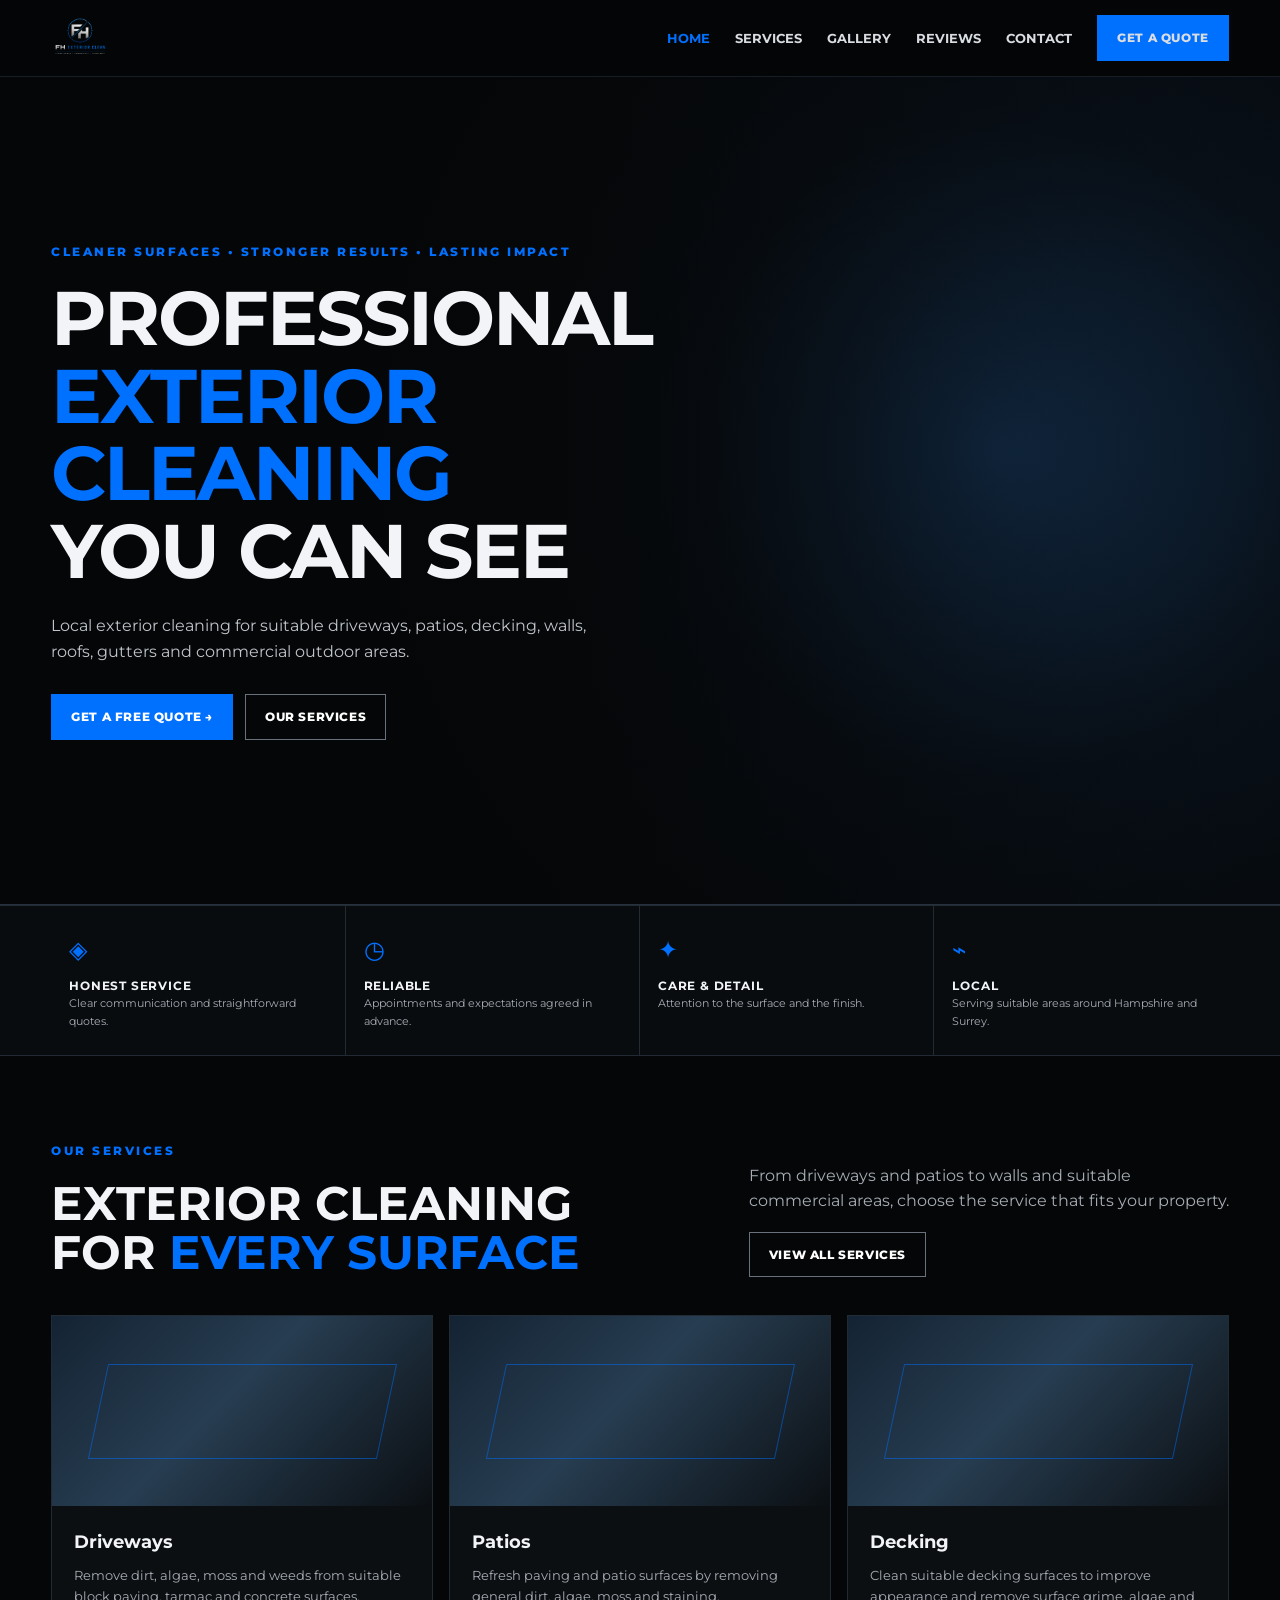
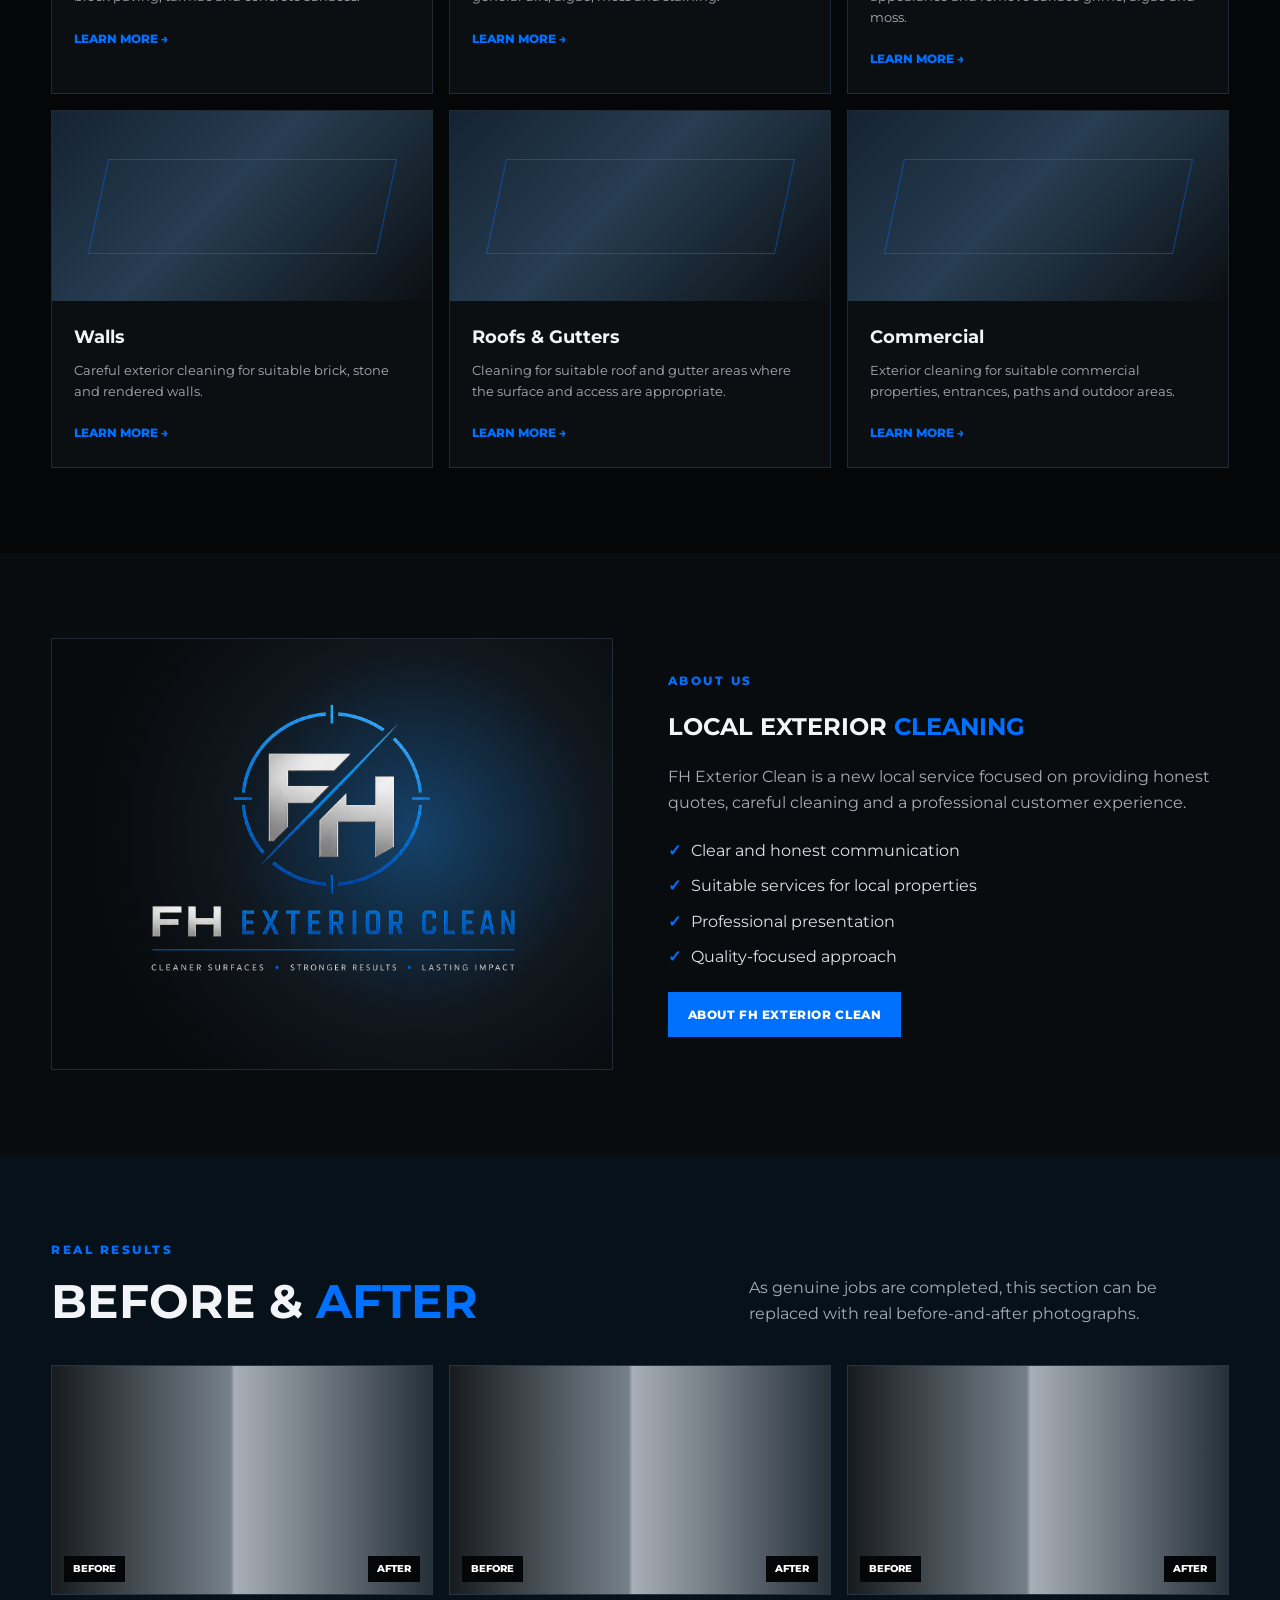
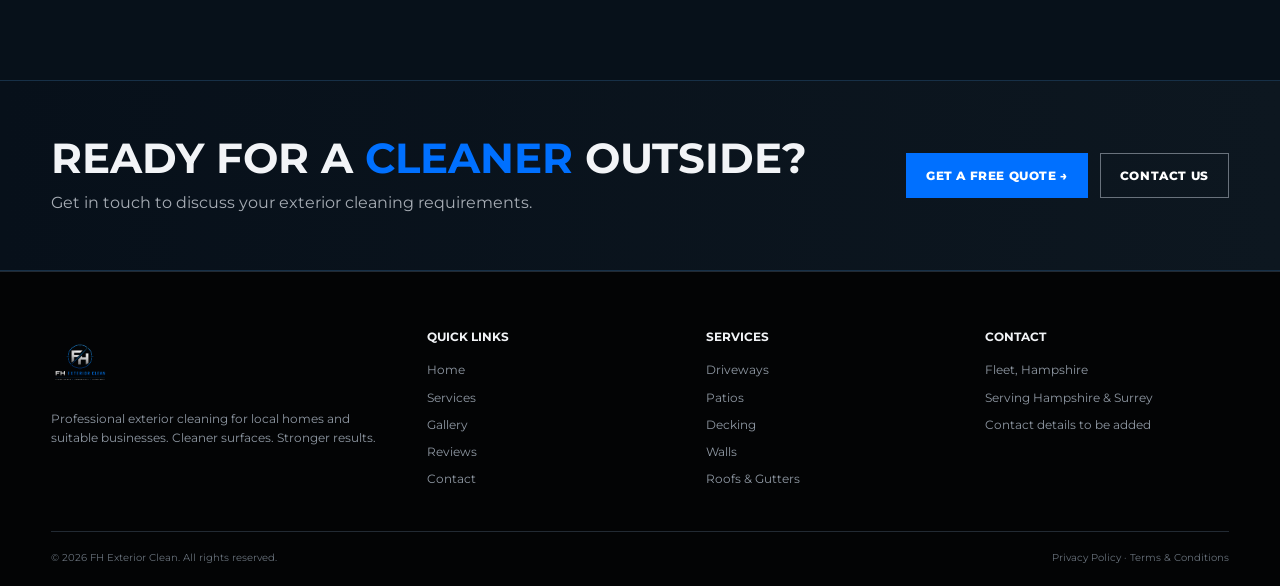
<file: index.html>
<!doctype html><html lang="en"><head><meta charset="utf-8"><meta name="viewport" content="width=device-width,initial-scale=1"><title>Home | FH Exterior Clean</title><link rel="preconnect" href="https://fonts.googleapis.com"><link rel="preconnect" href="https://fonts.gstatic.com" crossorigin><link href="https://fonts.googleapis.com/css2?family=Montserrat:wght@400;500;600;700;800;900&display=swap" rel="stylesheet"><link rel="stylesheet" href="css/style.css"></head><body>
<header class="topbar"><div class="container nav">
<a class="brand" href="index.html"><img class="brand-logo" src="images/fh-exterior-clean-logo.png" alt="FH Exterior Clean logo"></a>
<button class="menu" aria-label="Menu">☰</button>
<nav class="navlinks">
<a class="active" href="index.html">HOME</a>
<a class="" href="services.html">SERVICES</a>
<a class="" href="gallery.html">GALLERY</a>
<a class="" href="reviews.html">REVIEWS</a>
<a class="" href="contact.html">CONTACT</a>
<a class="btn" href="quote.html">GET A QUOTE</a>
</nav></div></header><main>
<section class="hero"><div class="container hero-content"><div class="kicker">CLEANER SURFACES • STRONGER RESULTS • LASTING IMPACT</div><h1>PROFESSIONAL <span class="blue">EXTERIOR CLEANING</span><br>YOU CAN SEE</h1><p>Local exterior cleaning for suitable driveways, patios, decking, walls, roofs, gutters and commercial outdoor areas.</p><div class="actions"><a class="btn" href="quote.html">GET A FREE QUOTE →</a><a class="btn outline" href="services.html">OUR SERVICES</a></div></div></section>
<div class="trust"><div class="container trust-grid">
<div class="trust-item"><div class="icon">◈</div><h4>HONEST SERVICE</h4><p>Clear communication and straightforward quotes.</p></div>
<div class="trust-item"><div class="icon">◷</div><h4>RELIABLE</h4><p>Appointments and expectations agreed in advance.</p></div>
<div class="trust-item"><div class="icon">✦</div><h4>CARE & DETAIL</h4><p>Attention to the surface and the finish.</p></div>
<div class="trust-item"><div class="icon">⌁</div><h4>LOCAL</h4><p>Serving suitable areas around Hampshire and Surrey.</p></div>
</div></div>
<section><div class="container"><div class="section-head"><div><div class="kicker">OUR SERVICES</div><h2>EXTERIOR CLEANING<br>FOR <span class="blue">EVERY SURFACE</span></h2></div><div><p>From driveways and patios to walls and suitable commercial areas, choose the service that fits your property.</p><a class="btn outline" style="margin-top:18px" href="services.html">VIEW ALL SERVICES</a></div></div><div class="cards"><article class="card"><div class="card-img"></div><div class="card-body"><h3>Driveways</h3><p>Remove dirt, algae, moss and weeds from suitable block paving, tarmac and concrete surfaces.</p><a class="learn" href="services.html">LEARN MORE →</a></div></article><article class="card"><div class="card-img"></div><div class="card-body"><h3>Patios</h3><p>Refresh paving and patio surfaces by removing general dirt, algae, moss and staining.</p><a class="learn" href="services.html">LEARN MORE →</a></div></article><article class="card"><div class="card-img"></div><div class="card-body"><h3>Decking</h3><p>Clean suitable decking surfaces to improve appearance and remove surface grime, algae and moss.</p><a class="learn" href="services.html">LEARN MORE →</a></div></article><article class="card"><div class="card-img"></div><div class="card-body"><h3>Walls</h3><p>Careful exterior cleaning for suitable brick, stone and rendered walls.</p><a class="learn" href="services.html">LEARN MORE →</a></div></article><article class="card"><div class="card-img"></div><div class="card-body"><h3>Roofs & Gutters</h3><p>Cleaning for suitable roof and gutter areas where the surface and access are appropriate.</p><a class="learn" href="services.html">LEARN MORE →</a></div></article><article class="card"><div class="card-img"></div><div class="card-body"><h3>Commercial</h3><p>Exterior cleaning for suitable commercial properties, entrances, paths and outdoor areas.</p><a class="learn" href="services.html">LEARN MORE →</a></div></article></div></div></section>
<section class="about"><div class="container about-grid"><div class="about-visual"><img class="about-logo" src="images/fh-exterior-clean-logo.png" alt="FH Exterior Clean logo"></div><div><div class="kicker">ABOUT US</div><h2>LOCAL EXTERIOR <span class="blue">CLEANING</span></h2><p style="color:#a7adb5;margin:18px 0">FH Exterior Clean is a new local service focused on providing honest quotes, careful cleaning and a professional customer experience.</p><ul class="checks"><li>Clear and honest communication</li><li>Suitable services for local properties</li><li>Professional presentation</li><li>Quality-focused approach</li></ul><a class="btn" href="about.html">ABOUT FH EXTERIOR CLEAN</a></div></div></section>
<section class="results"><div class="container"><div class="section-head"><div><div class="kicker">REAL RESULTS</div><h2>BEFORE & <span class="blue">AFTER</span></h2></div><p>As genuine jobs are completed, this section can be replaced with real before-and-after photographs.</p></div><div class="results-grid"><div class="result"><span class="before">BEFORE</span><span class="after">AFTER</span></div><div class="result"><span class="before">BEFORE</span><span class="after">AFTER</span></div><div class="result"><span class="before">BEFORE</span><span class="after">AFTER</span></div></div></div></section>
<div class="cta"><div class="container cta-row"><div><h2>READY FOR A <span class="blue">CLEANER</span> OUTSIDE?</h2><p>Get in touch to discuss your exterior cleaning requirements.</p></div><div class="actions"><a class="btn" href="quote.html">GET A FREE QUOTE →</a><a class="btn outline" href="contact.html">CONTACT US</a></div></div></div>
</main><footer><div class="container"><div class="footer-grid">
<div><a class="brand" href="index.html"><img class="brand-logo" src="images/fh-exterior-clean-logo.png" alt="FH Exterior Clean logo"></a><p style="margin-top:16px">Professional exterior cleaning for local homes and suitable businesses. Cleaner surfaces. Stronger results.</p></div>
<div><h4>QUICK LINKS</h4><a href="index.html">Home</a><a href="services.html">Services</a><a href="gallery.html">Gallery</a><a href="reviews.html">Reviews</a><a href="contact.html">Contact</a></div>
<div><h4>SERVICES</h4><a href="services.html">Driveways</a><a href="services.html">Patios</a><a href="services.html">Decking</a><a href="services.html">Walls</a><a href="services.html">Roofs & Gutters</a></div>
<div><h4>CONTACT</h4><p>Fleet, Hampshire</p><p>Serving Hampshire & Surrey</p><p>Contact details to be added</p></div>
</div><div class="footer-bottom"><span>© 2026 FH Exterior Clean. All rights reserved.</span><span>Privacy Policy · Terms & Conditions</span></div></div></footer><script src="js/script.js"></script></body></html>
</file>
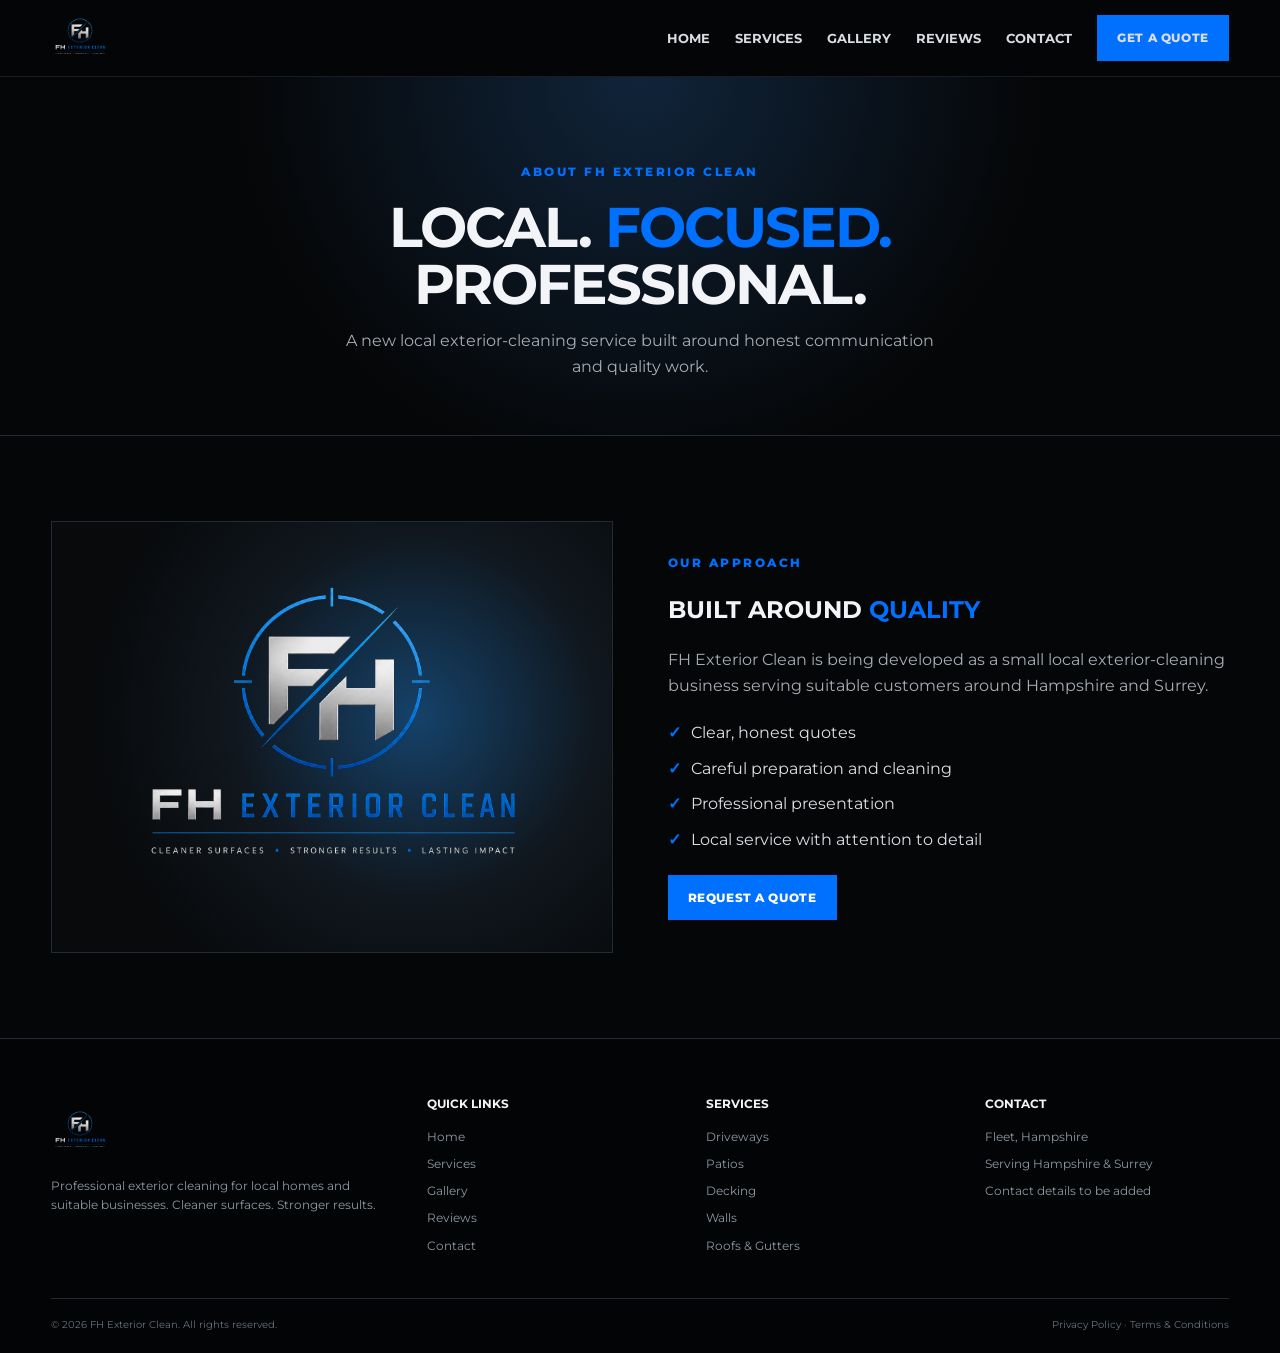
<file: about.html>
<!doctype html><html lang="en"><head><meta charset="utf-8"><meta name="viewport" content="width=device-width,initial-scale=1"><title>About | FH Exterior Clean</title><link rel="preconnect" href="https://fonts.googleapis.com"><link rel="preconnect" href="https://fonts.gstatic.com" crossorigin><link href="https://fonts.googleapis.com/css2?family=Montserrat:wght@400;500;600;700;800;900&display=swap" rel="stylesheet"><link rel="stylesheet" href="css/style.css"></head><body>
<header class="topbar"><div class="container nav">
<a class="brand" href="index.html"><img class="brand-logo" src="images/fh-exterior-clean-logo.png" alt="FH Exterior Clean logo"></a>
<button class="menu" aria-label="Menu">☰</button>
<nav class="navlinks">
<a class="" href="index.html">HOME</a>
<a class="" href="services.html">SERVICES</a>
<a class="" href="gallery.html">GALLERY</a>
<a class="" href="reviews.html">REVIEWS</a>
<a class="" href="contact.html">CONTACT</a>
<a class="btn" href="quote.html">GET A QUOTE</a>
</nav></div></header><main><div class="page-hero"><div class="container"><div class="kicker">ABOUT FH EXTERIOR CLEAN</div><h1>LOCAL. <span class="blue">FOCUSED.</span> PROFESSIONAL.</h1><p>A new local exterior-cleaning service built around honest communication and quality work.</p></div></div><section><div class="container about-grid"><div class="about-visual"><img class="about-logo" src="images/fh-exterior-clean-logo.png" alt="FH Exterior Clean logo"></div><div><div class="kicker">OUR APPROACH</div><h2>BUILT AROUND <span class="blue">QUALITY</span></h2><p style="color:#a7adb5;margin:18px 0">FH Exterior Clean is being developed as a small local exterior-cleaning business serving suitable customers around Hampshire and Surrey.</p><ul class="checks"><li>Clear, honest quotes</li><li>Careful preparation and cleaning</li><li>Professional presentation</li><li>Local service with attention to detail</li></ul><a class="btn" href="quote.html">REQUEST A QUOTE</a></div></div></section></main><footer><div class="container"><div class="footer-grid">
<div><a class="brand" href="index.html"><img class="brand-logo" src="images/fh-exterior-clean-logo.png" alt="FH Exterior Clean logo"></a><p style="margin-top:16px">Professional exterior cleaning for local homes and suitable businesses. Cleaner surfaces. Stronger results.</p></div>
<div><h4>QUICK LINKS</h4><a href="index.html">Home</a><a href="services.html">Services</a><a href="gallery.html">Gallery</a><a href="reviews.html">Reviews</a><a href="contact.html">Contact</a></div>
<div><h4>SERVICES</h4><a href="services.html">Driveways</a><a href="services.html">Patios</a><a href="services.html">Decking</a><a href="services.html">Walls</a><a href="services.html">Roofs & Gutters</a></div>
<div><h4>CONTACT</h4><p>Fleet, Hampshire</p><p>Serving Hampshire & Surrey</p><p>Contact details to be added</p></div>
</div><div class="footer-bottom"><span>© 2026 FH Exterior Clean. All rights reserved.</span><span>Privacy Policy · Terms & Conditions</span></div></div></footer><script src="js/script.js"></script></body></html>
</file>
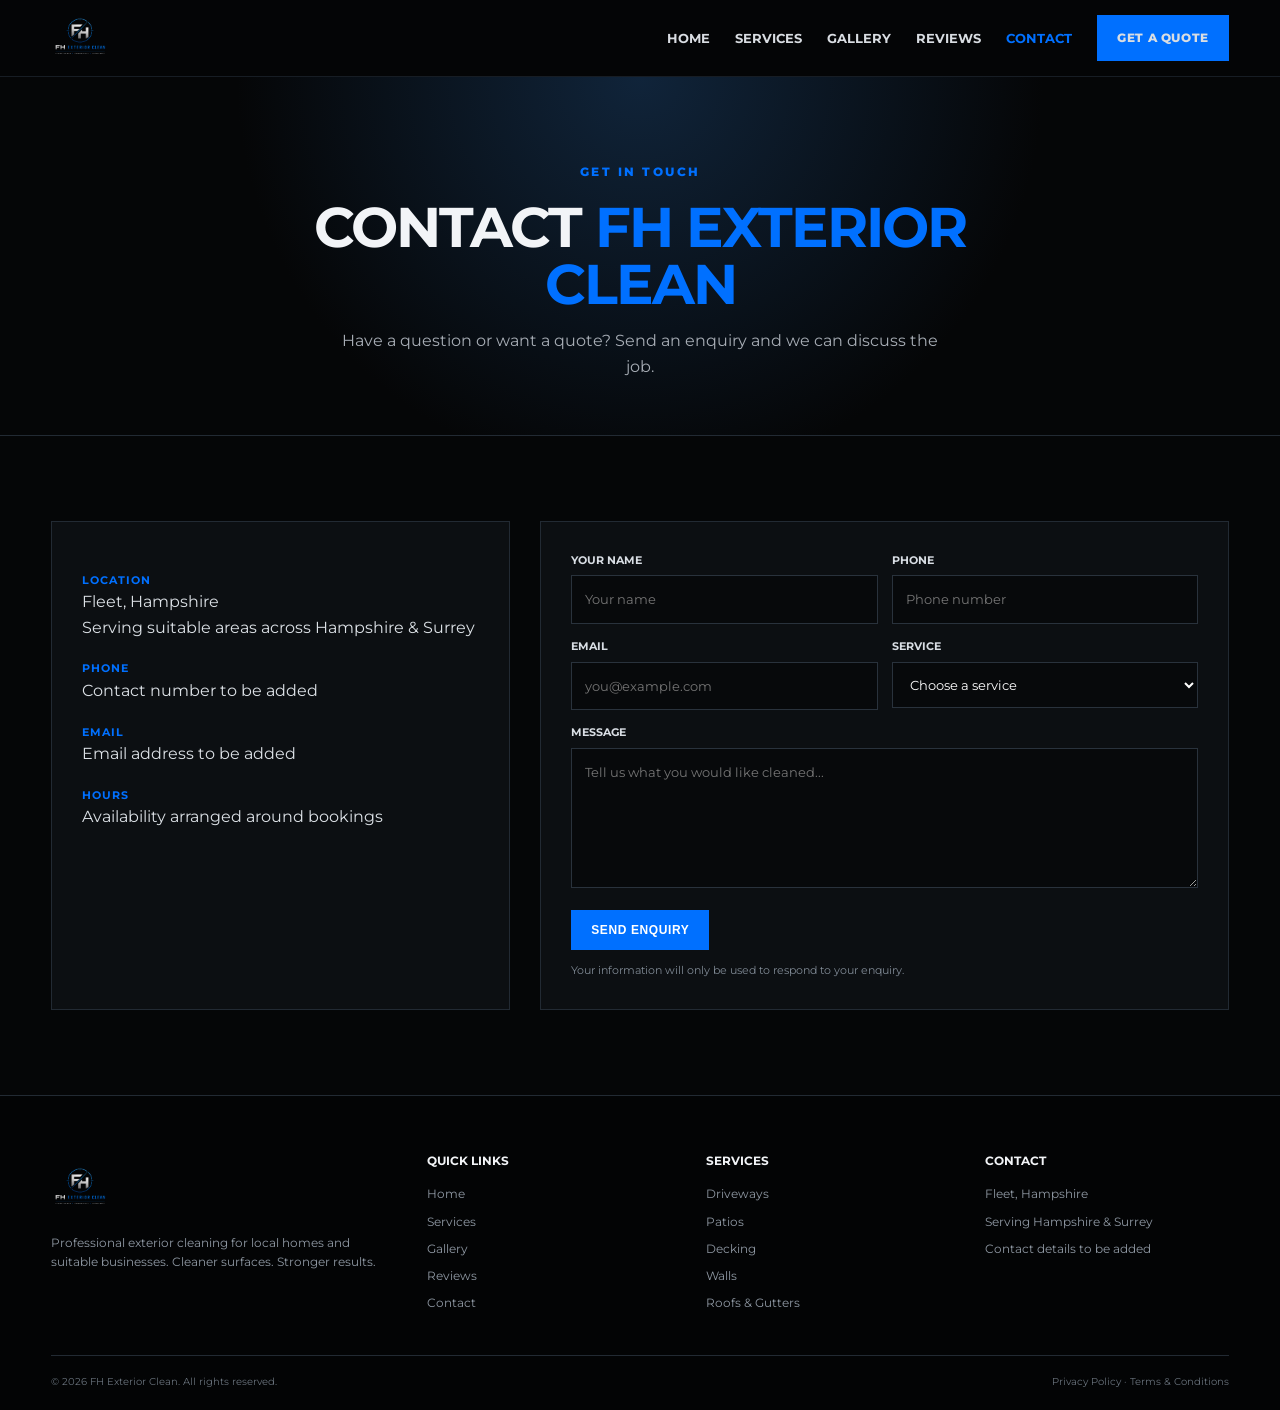
<file: contact.html>
<!doctype html><html lang="en"><head><meta charset="utf-8"><meta name="viewport" content="width=device-width,initial-scale=1"><title>Contact | FH Exterior Clean</title><link rel="preconnect" href="https://fonts.googleapis.com"><link rel="preconnect" href="https://fonts.gstatic.com" crossorigin><link href="https://fonts.googleapis.com/css2?family=Montserrat:wght@400;500;600;700;800;900&display=swap" rel="stylesheet"><link rel="stylesheet" href="css/style.css"></head><body>
<header class="topbar"><div class="container nav">
<a class="brand" href="index.html"><img class="brand-logo" src="images/fh-exterior-clean-logo.png" alt="FH Exterior Clean logo"></a>
<button class="menu" aria-label="Menu">☰</button>
<nav class="navlinks">
<a class="" href="index.html">HOME</a>
<a class="" href="services.html">SERVICES</a>
<a class="" href="gallery.html">GALLERY</a>
<a class="" href="reviews.html">REVIEWS</a>
<a class="active" href="contact.html">CONTACT</a>
<a class="btn" href="quote.html">GET A QUOTE</a>
</nav></div></header><main><div class="page-hero"><div class="container"><div class="kicker">GET IN TOUCH</div><h1>CONTACT <span class="blue">FH EXTERIOR CLEAN</span></h1><p>Have a question or want a quote? Send an enquiry and we can discuss the job.</p></div></div><section><div class="container form-wrap"><div class="contact-info"><div><strong>LOCATION</strong><span>Fleet, Hampshire<br>Serving suitable areas across Hampshire & Surrey</span></div><div><strong>PHONE</strong><span>Contact number to be added</span></div><div><strong>EMAIL</strong><span>Email address to be added</span></div><div><strong>HOURS</strong><span>Availability arranged around bookings</span></div></div><form><div class="form-grid"><div><label>YOUR NAME</label><input required placeholder="Your name"></div><div><label>PHONE</label><input placeholder="Phone number"></div><div><label>EMAIL</label><input type="email" required placeholder="you@example.com"></div><div><label>SERVICE</label><select><option>Choose a service</option><option>Driveway cleaning</option><option>Patio cleaning</option><option>Decking cleaning</option><option>Wall cleaning</option><option>Roofs & gutters</option><option>Commercial</option></select></div><div class="full"><label>MESSAGE</label><textarea placeholder="Tell us what you would like cleaned..."></textarea></div><div class="full"><button class="btn" type="submit">SEND ENQUIRY</button><p class="form-note">Your information will only be used to respond to your enquiry.</p></div></div></form></div></section></main><footer><div class="container"><div class="footer-grid">
<div><a class="brand" href="index.html"><img class="brand-logo" src="images/fh-exterior-clean-logo.png" alt="FH Exterior Clean logo"></a><p style="margin-top:16px">Professional exterior cleaning for local homes and suitable businesses. Cleaner surfaces. Stronger results.</p></div>
<div><h4>QUICK LINKS</h4><a href="index.html">Home</a><a href="services.html">Services</a><a href="gallery.html">Gallery</a><a href="reviews.html">Reviews</a><a href="contact.html">Contact</a></div>
<div><h4>SERVICES</h4><a href="services.html">Driveways</a><a href="services.html">Patios</a><a href="services.html">Decking</a><a href="services.html">Walls</a><a href="services.html">Roofs & Gutters</a></div>
<div><h4>CONTACT</h4><p>Fleet, Hampshire</p><p>Serving Hampshire & Surrey</p><p>Contact details to be added</p></div>
</div><div class="footer-bottom"><span>© 2026 FH Exterior Clean. All rights reserved.</span><span>Privacy Policy · Terms & Conditions</span></div></div></footer><script src="js/script.js"></script></body></html>
</file>
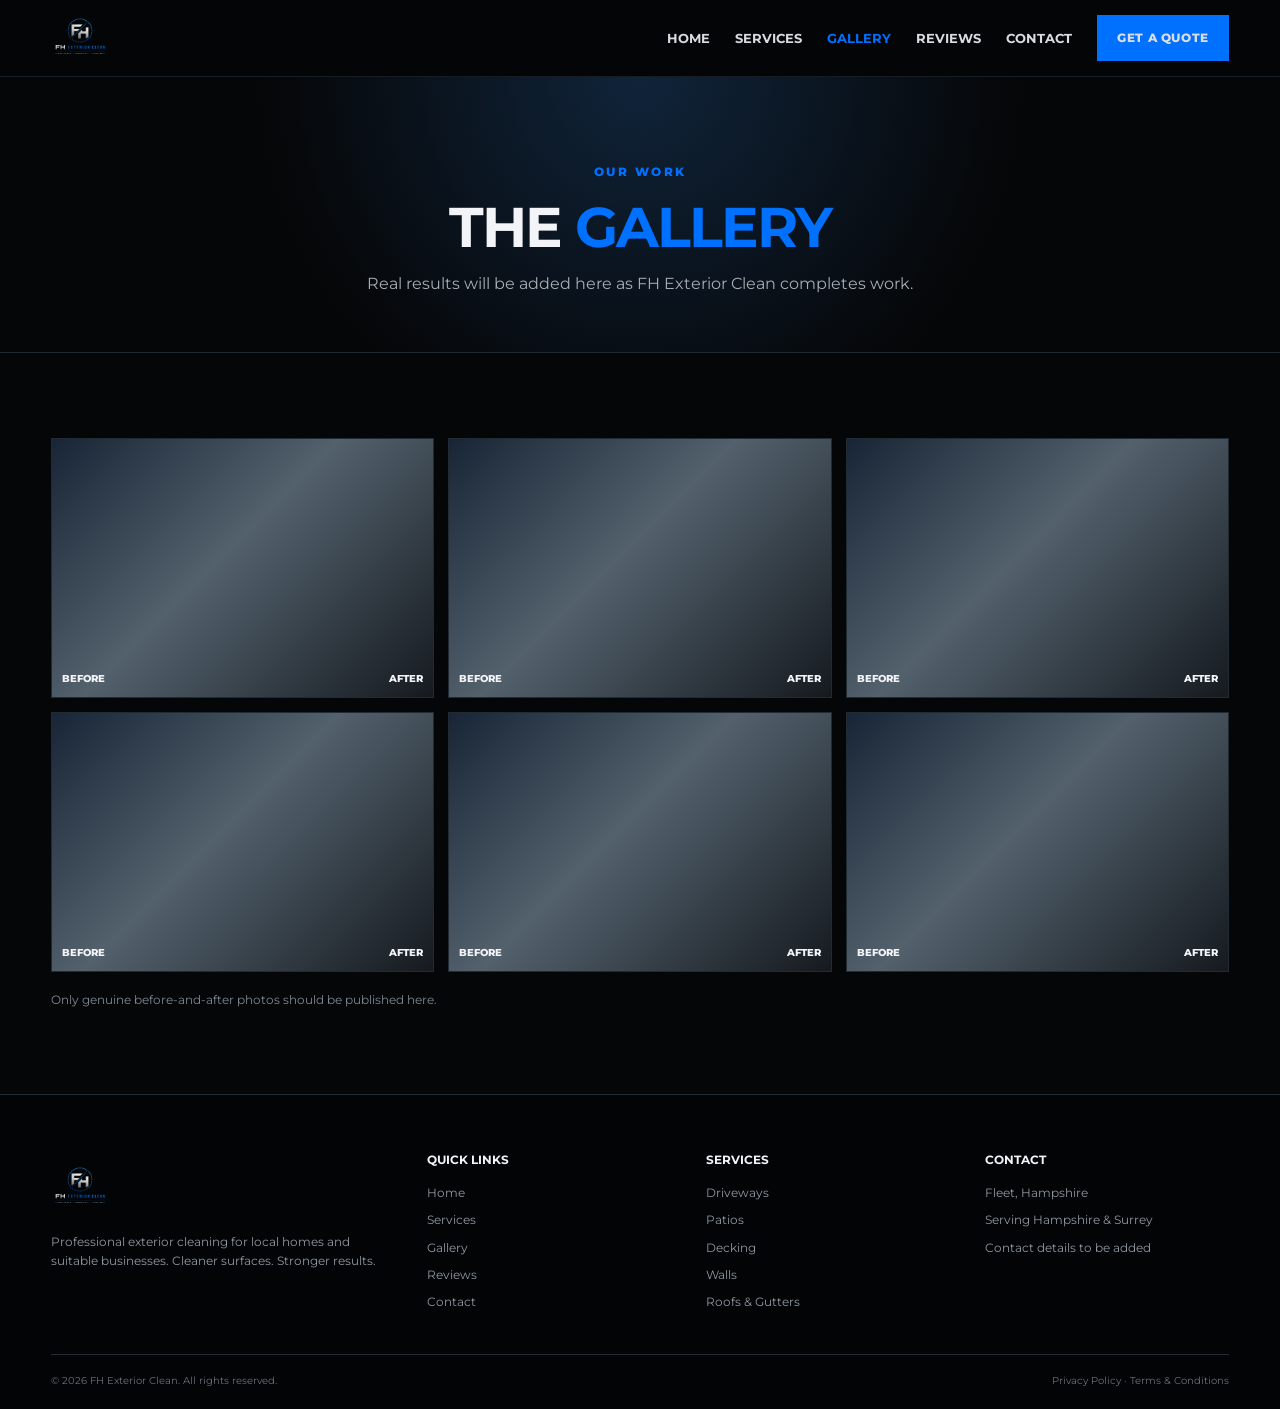
<file: gallery.html>
<!doctype html><html lang="en"><head><meta charset="utf-8"><meta name="viewport" content="width=device-width,initial-scale=1"><title>Gallery | FH Exterior Clean</title><link rel="preconnect" href="https://fonts.googleapis.com"><link rel="preconnect" href="https://fonts.gstatic.com" crossorigin><link href="https://fonts.googleapis.com/css2?family=Montserrat:wght@400;500;600;700;800;900&display=swap" rel="stylesheet"><link rel="stylesheet" href="css/style.css"></head><body>
<header class="topbar"><div class="container nav">
<a class="brand" href="index.html"><img class="brand-logo" src="images/fh-exterior-clean-logo.png" alt="FH Exterior Clean logo"></a>
<button class="menu" aria-label="Menu">☰</button>
<nav class="navlinks">
<a class="" href="index.html">HOME</a>
<a class="" href="services.html">SERVICES</a>
<a class="active" href="gallery.html">GALLERY</a>
<a class="" href="reviews.html">REVIEWS</a>
<a class="" href="contact.html">CONTACT</a>
<a class="btn" href="quote.html">GET A QUOTE</a>
</nav></div></header><main><div class="page-hero"><div class="container"><div class="kicker">OUR WORK</div><h1>THE <span class="blue">GALLERY</span></h1><p>Real results will be added here as FH Exterior Clean completes work.</p></div></div><section><div class="container"><div class="gallery-grid"><div class="gallery-item"><div class="label"><span>BEFORE</span><span>AFTER</span></div></div><div class="gallery-item"><div class="label"><span>BEFORE</span><span>AFTER</span></div></div><div class="gallery-item"><div class="label"><span>BEFORE</span><span>AFTER</span></div></div><div class="gallery-item"><div class="label"><span>BEFORE</span><span>AFTER</span></div></div><div class="gallery-item"><div class="label"><span>BEFORE</span><span>AFTER</span></div></div><div class="gallery-item"><div class="label"><span>BEFORE</span><span>AFTER</span></div></div></div><p style="color:#7f8994;margin-top:18px;font-size:12px">Only genuine before-and-after photos should be published here.</p></div></section></main><footer><div class="container"><div class="footer-grid">
<div><a class="brand" href="index.html"><img class="brand-logo" src="images/fh-exterior-clean-logo.png" alt="FH Exterior Clean logo"></a><p style="margin-top:16px">Professional exterior cleaning for local homes and suitable businesses. Cleaner surfaces. Stronger results.</p></div>
<div><h4>QUICK LINKS</h4><a href="index.html">Home</a><a href="services.html">Services</a><a href="gallery.html">Gallery</a><a href="reviews.html">Reviews</a><a href="contact.html">Contact</a></div>
<div><h4>SERVICES</h4><a href="services.html">Driveways</a><a href="services.html">Patios</a><a href="services.html">Decking</a><a href="services.html">Walls</a><a href="services.html">Roofs & Gutters</a></div>
<div><h4>CONTACT</h4><p>Fleet, Hampshire</p><p>Serving Hampshire & Surrey</p><p>Contact details to be added</p></div>
</div><div class="footer-bottom"><span>© 2026 FH Exterior Clean. All rights reserved.</span><span>Privacy Policy · Terms & Conditions</span></div></div></footer><script src="js/script.js"></script></body></html>
</file>
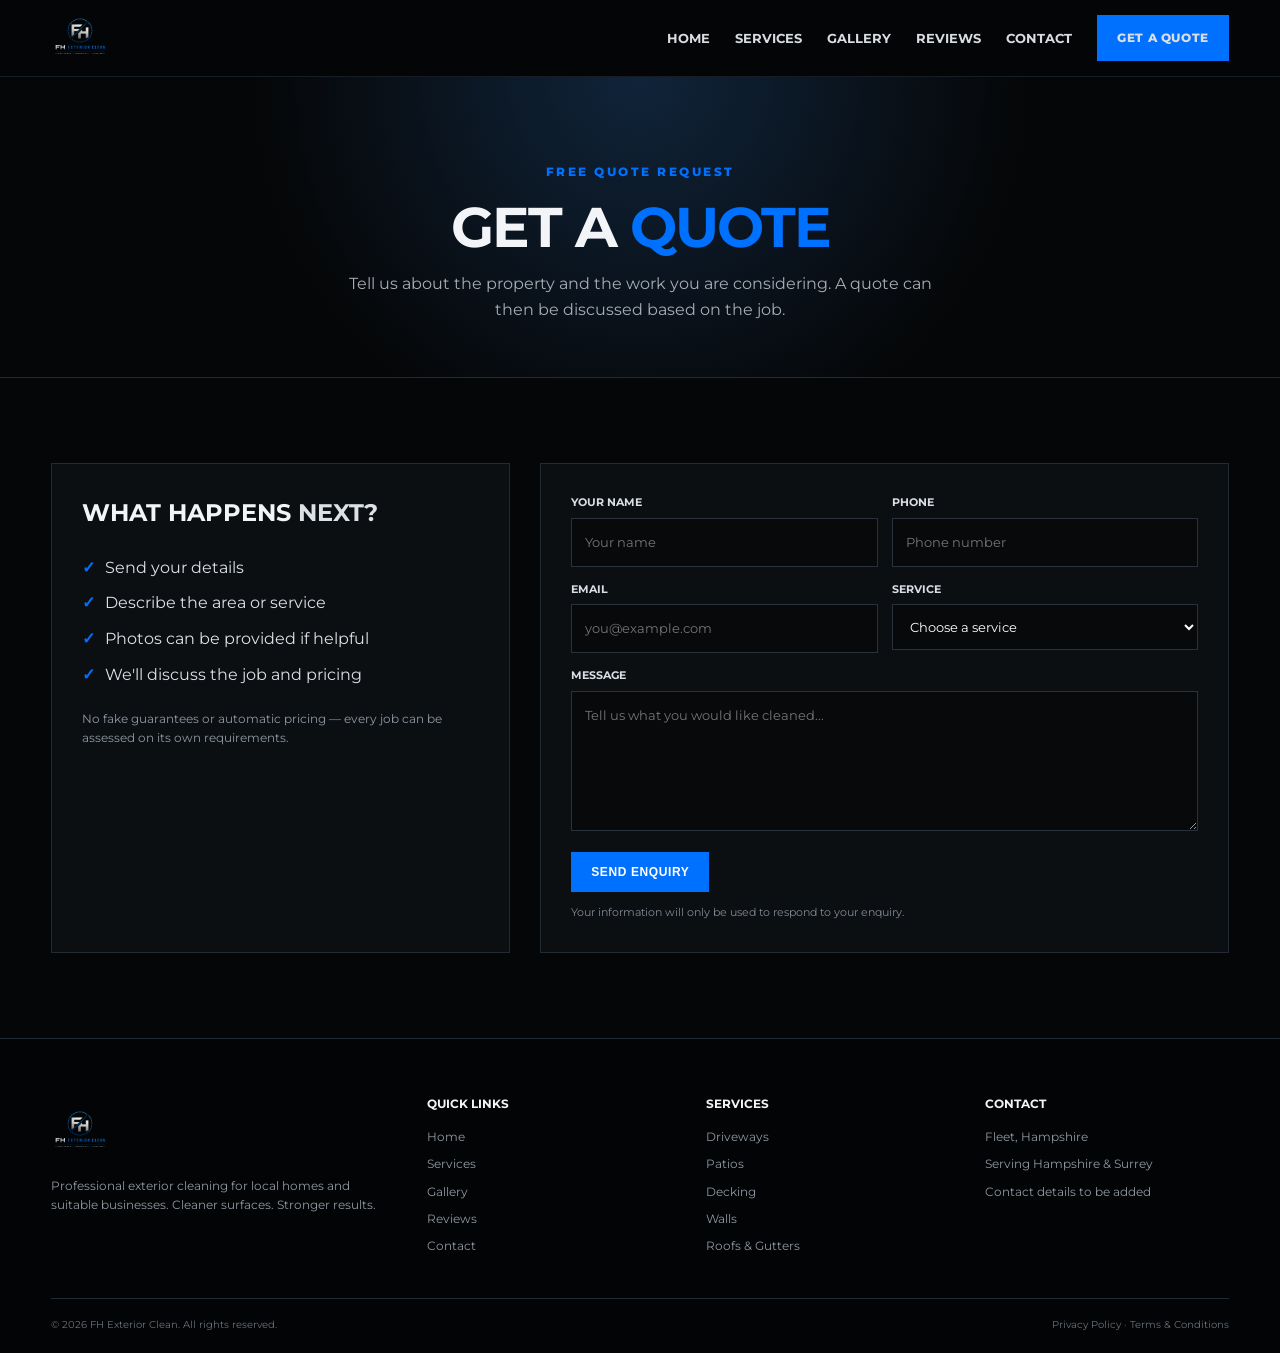
<file: quote.html>
<!doctype html><html lang="en"><head><meta charset="utf-8"><meta name="viewport" content="width=device-width,initial-scale=1"><title>Get a Quote | FH Exterior Clean</title><link rel="preconnect" href="https://fonts.googleapis.com"><link rel="preconnect" href="https://fonts.gstatic.com" crossorigin><link href="https://fonts.googleapis.com/css2?family=Montserrat:wght@400;500;600;700;800;900&display=swap" rel="stylesheet"><link rel="stylesheet" href="css/style.css"></head><body>
<header class="topbar"><div class="container nav">
<a class="brand" href="index.html"><img class="brand-logo" src="images/fh-exterior-clean-logo.png" alt="FH Exterior Clean logo"></a>
<button class="menu" aria-label="Menu">☰</button>
<nav class="navlinks">
<a class="" href="index.html">HOME</a>
<a class="" href="services.html">SERVICES</a>
<a class="" href="gallery.html">GALLERY</a>
<a class="" href="reviews.html">REVIEWS</a>
<a class="" href="contact.html">CONTACT</a>
<a class="btn" href="quote.html">GET A QUOTE</a>
</nav></div></header><main><div class="page-hero"><div class="container"><div class="kicker">FREE QUOTE REQUEST</div><h1>GET A <span class="blue">QUOTE</span></h1><p>Tell us about the property and the work you are considering. A quote can then be discussed based on the job.</p></div></div><section><div class="container form-wrap"><div class="contact-info"><h2>WHAT HAPPENS <span class="blue">NEXT?</span></h2><ul class="checks"><li>Send your details</li><li>Describe the area or service</li><li>Photos can be provided if helpful</li><li>We'll discuss the job and pricing</li></ul><p style="color:#8f98a3;font-size:12px">No fake guarantees or automatic pricing — every job can be assessed on its own requirements.</p></div><form><div class="form-grid"><div><label>YOUR NAME</label><input required placeholder="Your name"></div><div><label>PHONE</label><input placeholder="Phone number"></div><div><label>EMAIL</label><input type="email" required placeholder="you@example.com"></div><div><label>SERVICE</label><select><option>Choose a service</option><option>Driveway cleaning</option><option>Patio cleaning</option><option>Decking cleaning</option><option>Wall cleaning</option><option>Roofs & gutters</option><option>Commercial</option></select></div><div class="full"><label>MESSAGE</label><textarea placeholder="Tell us what you would like cleaned..."></textarea></div><div class="full"><button class="btn" type="submit">SEND ENQUIRY</button><p class="form-note">Your information will only be used to respond to your enquiry.</p></div></div></form></div></section></main><footer><div class="container"><div class="footer-grid">
<div><a class="brand" href="index.html"><img class="brand-logo" src="images/fh-exterior-clean-logo.png" alt="FH Exterior Clean logo"></a><p style="margin-top:16px">Professional exterior cleaning for local homes and suitable businesses. Cleaner surfaces. Stronger results.</p></div>
<div><h4>QUICK LINKS</h4><a href="index.html">Home</a><a href="services.html">Services</a><a href="gallery.html">Gallery</a><a href="reviews.html">Reviews</a><a href="contact.html">Contact</a></div>
<div><h4>SERVICES</h4><a href="services.html">Driveways</a><a href="services.html">Patios</a><a href="services.html">Decking</a><a href="services.html">Walls</a><a href="services.html">Roofs & Gutters</a></div>
<div><h4>CONTACT</h4><p>Fleet, Hampshire</p><p>Serving Hampshire & Surrey</p><p>Contact details to be added</p></div>
</div><div class="footer-bottom"><span>© 2026 FH Exterior Clean. All rights reserved.</span><span>Privacy Policy · Terms & Conditions</span></div></div></footer><script src="js/script.js"></script></body></html>
</file>
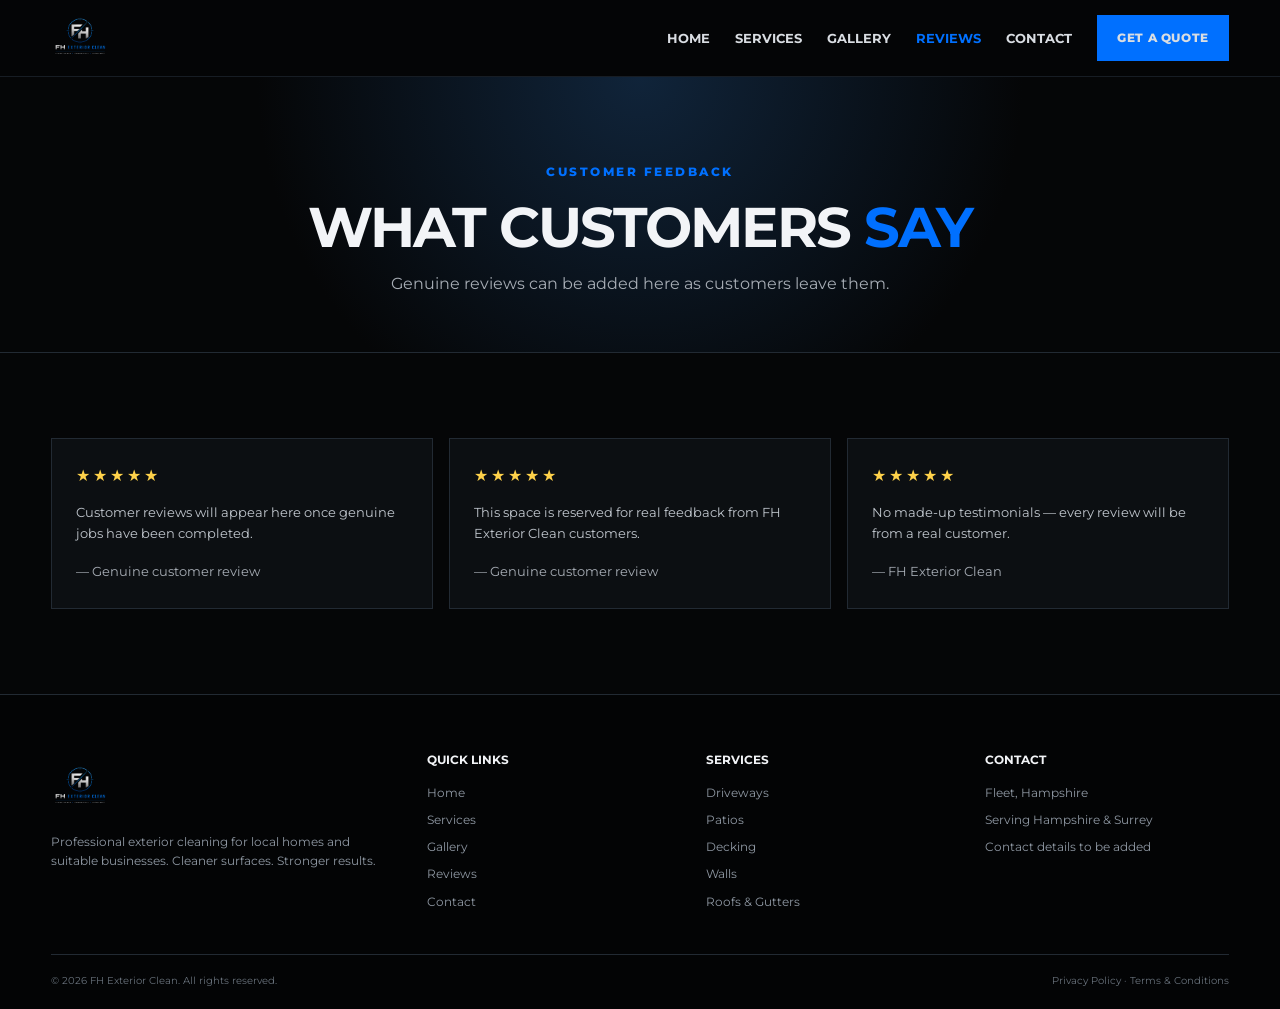
<file: reviews.html>
<!doctype html><html lang="en"><head><meta charset="utf-8"><meta name="viewport" content="width=device-width,initial-scale=1"><title>Reviews | FH Exterior Clean</title><link rel="preconnect" href="https://fonts.googleapis.com"><link rel="preconnect" href="https://fonts.gstatic.com" crossorigin><link href="https://fonts.googleapis.com/css2?family=Montserrat:wght@400;500;600;700;800;900&display=swap" rel="stylesheet"><link rel="stylesheet" href="css/style.css"></head><body>
<header class="topbar"><div class="container nav">
<a class="brand" href="index.html"><img class="brand-logo" src="images/fh-exterior-clean-logo.png" alt="FH Exterior Clean logo"></a>
<button class="menu" aria-label="Menu">☰</button>
<nav class="navlinks">
<a class="" href="index.html">HOME</a>
<a class="" href="services.html">SERVICES</a>
<a class="" href="gallery.html">GALLERY</a>
<a class="active" href="reviews.html">REVIEWS</a>
<a class="" href="contact.html">CONTACT</a>
<a class="btn" href="quote.html">GET A QUOTE</a>
</nav></div></header><main><div class="page-hero"><div class="container"><div class="kicker">CUSTOMER FEEDBACK</div><h1>WHAT CUSTOMERS <span class="blue">SAY</span></h1><p>Genuine reviews can be added here as customers leave them.</p></div></div><section><div class="container"><div class="reviews">
<div class="review"><div class="stars">★★★★★</div><p>Customer reviews will appear here once genuine jobs have been completed.</p><small>— Genuine customer review</small></div>
<div class="review"><div class="stars">★★★★★</div><p>This space is reserved for real feedback from FH Exterior Clean customers.</p><small>— Genuine customer review</small></div>
<div class="review"><div class="stars">★★★★★</div><p>No made-up testimonials — every review will be from a real customer.</p><small>— FH Exterior Clean</small></div>
</div></div></section></main><footer><div class="container"><div class="footer-grid">
<div><a class="brand" href="index.html"><img class="brand-logo" src="images/fh-exterior-clean-logo.png" alt="FH Exterior Clean logo"></a><p style="margin-top:16px">Professional exterior cleaning for local homes and suitable businesses. Cleaner surfaces. Stronger results.</p></div>
<div><h4>QUICK LINKS</h4><a href="index.html">Home</a><a href="services.html">Services</a><a href="gallery.html">Gallery</a><a href="reviews.html">Reviews</a><a href="contact.html">Contact</a></div>
<div><h4>SERVICES</h4><a href="services.html">Driveways</a><a href="services.html">Patios</a><a href="services.html">Decking</a><a href="services.html">Walls</a><a href="services.html">Roofs & Gutters</a></div>
<div><h4>CONTACT</h4><p>Fleet, Hampshire</p><p>Serving Hampshire & Surrey</p><p>Contact details to be added</p></div>
</div><div class="footer-bottom"><span>© 2026 FH Exterior Clean. All rights reserved.</span><span>Privacy Policy · Terms & Conditions</span></div></div></footer><script src="js/script.js"></script></body></html>
</file>
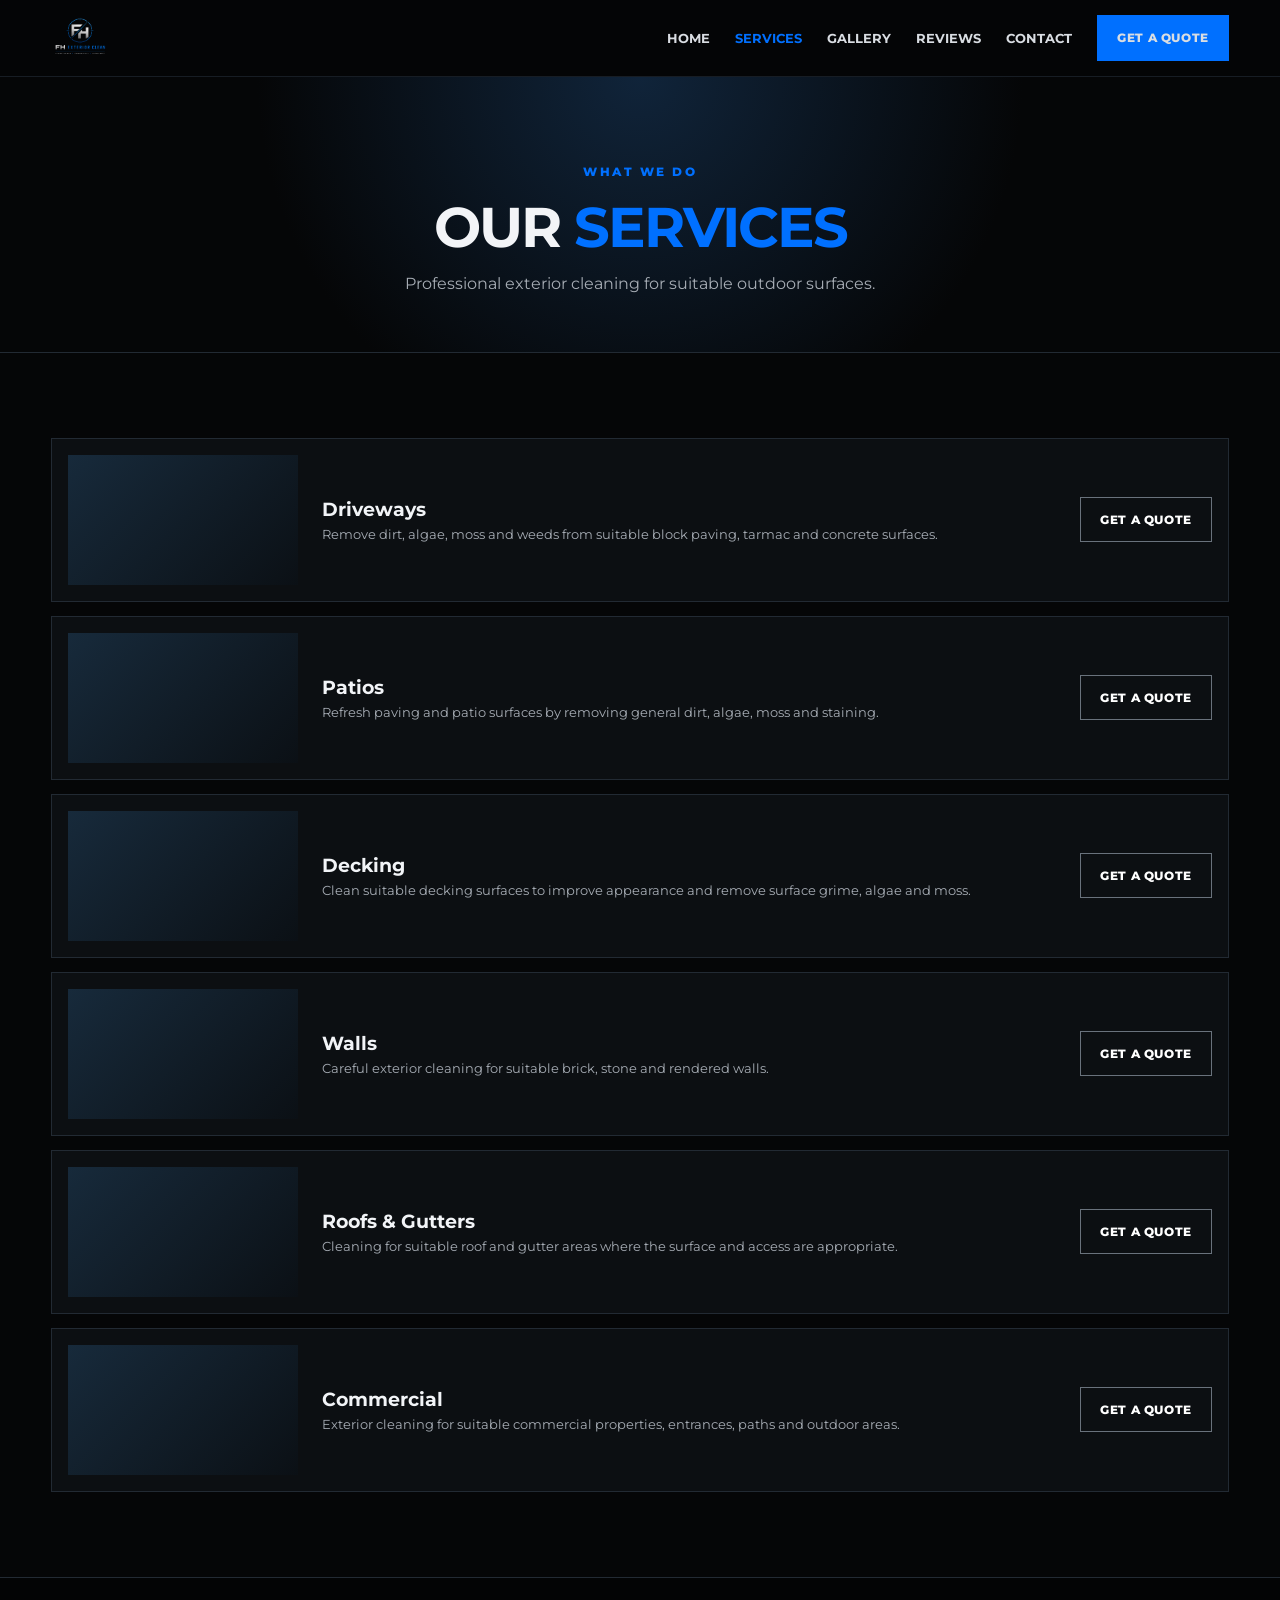
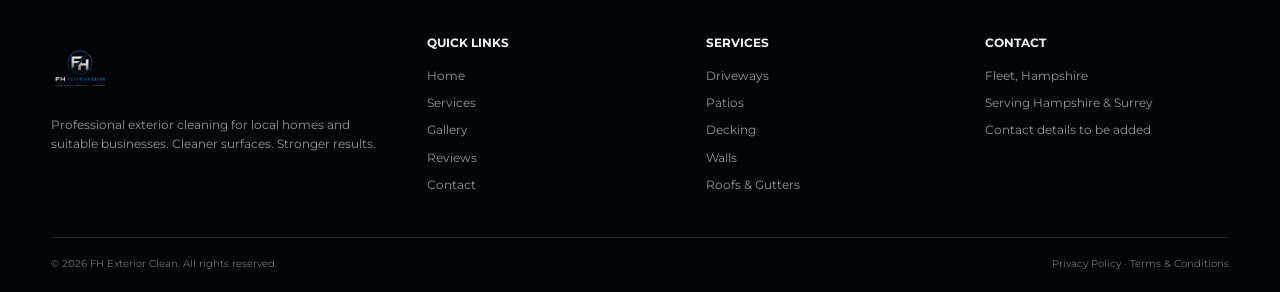
<file: services.html>
<!doctype html><html lang="en"><head><meta charset="utf-8"><meta name="viewport" content="width=device-width,initial-scale=1"><title>Services | FH Exterior Clean</title><link rel="preconnect" href="https://fonts.googleapis.com"><link rel="preconnect" href="https://fonts.gstatic.com" crossorigin><link href="https://fonts.googleapis.com/css2?family=Montserrat:wght@400;500;600;700;800;900&display=swap" rel="stylesheet"><link rel="stylesheet" href="css/style.css"></head><body>
<header class="topbar"><div class="container nav">
<a class="brand" href="index.html"><img class="brand-logo" src="images/fh-exterior-clean-logo.png" alt="FH Exterior Clean logo"></a>
<button class="menu" aria-label="Menu">☰</button>
<nav class="navlinks">
<a class="" href="index.html">HOME</a>
<a class="active" href="services.html">SERVICES</a>
<a class="" href="gallery.html">GALLERY</a>
<a class="" href="reviews.html">REVIEWS</a>
<a class="" href="contact.html">CONTACT</a>
<a class="btn" href="quote.html">GET A QUOTE</a>
</nav></div></header><main><div class="page-hero"><div class="container"><div class="kicker">WHAT WE DO</div><h1>OUR <span class="blue">SERVICES</span></h1><p>Professional exterior cleaning for suitable outdoor surfaces.</p></div></div><section><div class="container"><div class="service-list"><article class="service-row"><div class="service-thumb"></div><div><h3>Driveways</h3><p>Remove dirt, algae, moss and weeds from suitable block paving, tarmac and concrete surfaces.</p></div><a class="btn outline" href="quote.html">GET A QUOTE</a></article><article class="service-row"><div class="service-thumb"></div><div><h3>Patios</h3><p>Refresh paving and patio surfaces by removing general dirt, algae, moss and staining.</p></div><a class="btn outline" href="quote.html">GET A QUOTE</a></article><article class="service-row"><div class="service-thumb"></div><div><h3>Decking</h3><p>Clean suitable decking surfaces to improve appearance and remove surface grime, algae and moss.</p></div><a class="btn outline" href="quote.html">GET A QUOTE</a></article><article class="service-row"><div class="service-thumb"></div><div><h3>Walls</h3><p>Careful exterior cleaning for suitable brick, stone and rendered walls.</p></div><a class="btn outline" href="quote.html">GET A QUOTE</a></article><article class="service-row"><div class="service-thumb"></div><div><h3>Roofs & Gutters</h3><p>Cleaning for suitable roof and gutter areas where the surface and access are appropriate.</p></div><a class="btn outline" href="quote.html">GET A QUOTE</a></article><article class="service-row"><div class="service-thumb"></div><div><h3>Commercial</h3><p>Exterior cleaning for suitable commercial properties, entrances, paths and outdoor areas.</p></div><a class="btn outline" href="quote.html">GET A QUOTE</a></article></div></div></section></main><footer><div class="container"><div class="footer-grid">
<div><a class="brand" href="index.html"><img class="brand-logo" src="images/fh-exterior-clean-logo.png" alt="FH Exterior Clean logo"></a><p style="margin-top:16px">Professional exterior cleaning for local homes and suitable businesses. Cleaner surfaces. Stronger results.</p></div>
<div><h4>QUICK LINKS</h4><a href="index.html">Home</a><a href="services.html">Services</a><a href="gallery.html">Gallery</a><a href="reviews.html">Reviews</a><a href="contact.html">Contact</a></div>
<div><h4>SERVICES</h4><a href="services.html">Driveways</a><a href="services.html">Patios</a><a href="services.html">Decking</a><a href="services.html">Walls</a><a href="services.html">Roofs & Gutters</a></div>
<div><h4>CONTACT</h4><p>Fleet, Hampshire</p><p>Serving Hampshire & Surrey</p><p>Contact details to be added</p></div>
</div><div class="footer-bottom"><span>© 2026 FH Exterior Clean. All rights reserved.</span><span>Privacy Policy · Terms & Conditions</span></div></div></footer><script src="js/script.js"></script></body></html>
</file>
<file: css/style.css>
:root{
  --bg:#050607;--panel:#0c0f12;--panel2:#11161b;--blue:#0070ff;
  --blue2:#1590ff;--silver:#f2f4f7;--muted:#a7adb5;--line:#222a33;
  --max:1180px;
}
*{box-sizing:border-box;margin:0;padding:0}
html{scroll-behavior:smooth}
body{font-family:Montserrat,Arial,sans-serif;background:var(--bg);color:var(--silver);line-height:1.6}
a{color:inherit;text-decoration:none}
img{max-width:100%;display:block}
.container{width:min(92%,var(--max));margin:auto}
.topbar{position:sticky;top:0;z-index:50;background:rgba(5,6,7,.94);backdrop-filter:blur(12px);border-bottom:1px solid #171d24}
.nav{height:76px;display:flex;align-items:center;justify-content:space-between;gap:25px}
.brand{display:flex;align-items:center;gap:12px;font-weight:800;letter-spacing:1.5px}
.brand-mark{width:43px;height:43px;border:2px solid var(--blue);border-radius:50%;display:grid;place-items:center;font-weight:900;font-size:18px;position:relative}
.brand-mark:after{content:"";position:absolute;width:50px;height:2px;background:var(--blue);transform:rotate(-45deg)}
.brand span span{color:var(--blue)}
.navlinks{display:flex;align-items:center;gap:25px;font-size:13px;font-weight:700}
.navlinks a{color:#d9dde2;transition:.2s}
.navlinks a:hover,.navlinks a.active{color:var(--blue)}
.btn{display:inline-flex;align-items:center;justify-content:center;border:1px solid var(--blue);background:var(--blue);color:white;padding:12px 19px;font-size:12px;font-weight:800;letter-spacing:.6px;transition:.2s;cursor:pointer}
.btn:hover{background:#0060da;transform:translateY(-1px)}
.btn.outline{background:transparent;border-color:#69727c}.btn.outline:hover{border-color:var(--blue);color:var(--blue)}
.menu{display:none;background:none;border:0;color:white;font-size:26px}
.hero{min-height:610px;display:grid;align-items:center;position:relative;overflow:hidden;background:
linear-gradient(90deg,rgba(5,6,7,.98) 0%,rgba(5,6,7,.86) 43%,rgba(5,6,7,.22) 100%),
radial-gradient(circle at 78% 45%,#173b62 0,#09131e 30%,#050607 62%)}
.hero:after{content:"";position:absolute;inset:auto 0 0;height:1px;background:#26313d}
.hero-content{position:relative;z-index:2;padding:80px 0}
.kicker{color:var(--blue);font-size:12px;font-weight:800;letter-spacing:2.5px;margin-bottom:18px}
h1{font-size:clamp(42px,6vw,76px);line-height:1.02;max-width:760px;letter-spacing:-2px}
h1 .blue,h2 .blue{color:var(--blue)}
.hero p{max-width:560px;color:#c0c5cb;margin:24px 0 30px;font-size:16px}
.actions{display:flex;gap:12px;flex-wrap:wrap}
.trust{border-top:1px solid var(--line);border-bottom:1px solid var(--line);background:#090c0f}
.trust-grid{display:grid;grid-template-columns:repeat(4,1fr)}
.trust-item{padding:25px 18px;border-right:1px solid var(--line)}
.trust-item:last-child{border-right:0}
.icon{color:var(--blue);font-size:24px;margin-bottom:7px}
.trust-item h4{font-size:12px;letter-spacing:.8px}.trust-item p{font-size:11px;color:var(--muted)}
section{padding:85px 0}
.section-head{display:flex;justify-content:space-between;align-items:end;gap:30px;margin-bottom:38px}
.section-head h2{font-size:clamp(30px,4vw,47px);line-height:1.05}
.section-head p{max-width:480px;color:var(--muted)}
.cards{display:grid;grid-template-columns:repeat(3,1fr);gap:16px}
.card{background:var(--panel);border:1px solid var(--line);overflow:hidden}
.card-img{height:190px;background:linear-gradient(135deg,#142333,#273d51 45%,#0b0f13);position:relative}
.card-img:before{content:"";position:absolute;inset:25% 12%;border:1px solid rgba(0,112,255,.5);transform:skewX(-12deg)}
.card-body{padding:22px}.card h3{font-size:18px;margin-bottom:8px}.card p{color:var(--muted);font-size:13px;margin-bottom:18px}.learn{color:var(--blue);font-size:12px;font-weight:800}
.about{background:#090c0f}.about-grid{display:grid;grid-template-columns:1fr 1fr;gap:55px;align-items:center}
.about-visual{min-height:390px;border:1px solid var(--line);background:radial-gradient(circle at 65% 45%,#15426a,#10171e 42%,#080a0c 75%);display:grid;place-items:center}
.big-fh{width:180px;height:180px;border:3px solid var(--blue);border-radius:50%;display:grid;place-items:center;font-size:58px;font-weight:900;position:relative}.big-fh:after{content:"";position:absolute;width:205px;height:3px;background:var(--blue);transform:rotate(-45deg)}
.checks{list-style:none;margin:22px 0}.checks li{margin:10px 0;color:#dce1e6}.checks li:before{content:"✓";color:var(--blue);font-weight:900;margin-right:10px}
.results{background:#07111a}.results-grid{display:grid;grid-template-columns:repeat(3,1fr);gap:16px}.result{height:230px;background:linear-gradient(90deg,#171b1e,#76808a 47%,#a8afb6 48%,#263039);border:1px solid #263442;position:relative}.result span{position:absolute;bottom:12px;background:#050607;color:white;padding:5px 9px;font-size:10px;font-weight:800}.result .before{left:12px}.result .after{right:12px}
.cta{padding:55px 0;background:linear-gradient(90deg,#07101a,#0d1720);border-top:1px solid #173047;border-bottom:1px solid #173047}.cta-row{display:flex;align-items:center;justify-content:space-between;gap:30px}.cta h2{font-size:42px;line-height:1.05}.cta p{color:var(--muted);margin-top:10px}
.page-hero{padding:85px 0 55px;text-align:center;background:radial-gradient(circle at 50% 0,#10243a,#050607 55%);border-bottom:1px solid var(--line)}.page-hero h1{margin:auto;font-size:56px}.page-hero p{max-width:600px;margin:15px auto 0;color:var(--muted)}
.service-list{display:grid;gap:14px}.service-row{display:grid;grid-template-columns:230px 1fr auto;align-items:center;gap:24px;padding:16px;background:var(--panel);border:1px solid var(--line)}.service-thumb{height:130px;background:linear-gradient(135deg,#172a3b,#0b1015)}.service-row p{color:var(--muted);font-size:13px;max-width:650px}
.gallery-grid{display:grid;grid-template-columns:repeat(3,1fr);gap:14px}.gallery-item{height:260px;background:linear-gradient(135deg,#172536,#53616d 45%,#151a1f);border:1px solid var(--line);position:relative}.gallery-item .label{position:absolute;bottom:10px;left:10px;right:10px;display:flex;justify-content:space-between;font-size:10px;font-weight:800}
.reviews{display:grid;grid-template-columns:repeat(3,1fr);gap:16px}.review{padding:24px;background:var(--panel);border:1px solid var(--line)}.stars{color:#ffd24a;letter-spacing:3px}.review p{color:#c1c7ce;font-size:13px;margin:14px 0}.review small{color:var(--muted)}
.form-wrap{display:grid;grid-template-columns:.8fr 1.2fr;gap:30px}.contact-info{padding:30px;background:var(--panel);border:1px solid var(--line)}.contact-info div{margin:20px 0}.contact-info strong{display:block;color:var(--blue);font-size:11px;letter-spacing:1px}.contact-info span{color:#dce1e6}
form{background:var(--panel);border:1px solid var(--line);padding:30px}.form-grid{display:grid;grid-template-columns:1fr 1fr;gap:14px}label{font-size:11px;font-weight:700;color:#d9dee4;display:block;margin-bottom:6px}input,select,textarea{width:100%;background:#07090b;border:1px solid #29323c;color:white;padding:13px;outline:none;font:inherit;font-size:13px}input:focus,select:focus,textarea:focus{border-color:var(--blue)}textarea{min-height:140px;resize:vertical}.full{grid-column:1/-1}.form-note{color:#7f8994;font-size:11px;margin-top:12px}
footer{padding:55px 0 20px;background:#030405;border-top:1px solid var(--line)}.footer-grid{display:grid;grid-template-columns:1.4fr 1fr 1fr 1fr;gap:35px}.footer-grid h4{font-size:12px;margin-bottom:14px}.footer-grid a,.footer-grid p{display:block;color:#8f98a3;font-size:12px;margin:8px 0}.footer-bottom{border-top:1px solid var(--line);margin-top:35px;padding-top:18px;color:#68717b;font-size:10px;display:flex;justify-content:space-between}
@media(max-width:850px){.navlinks{display:none}.menu{display:block}.navlinks.open{display:flex;position:absolute;top:76px;left:0;right:0;background:#07090b;flex-direction:column;padding:20px;border-bottom:1px solid var(--line)}.trust-grid,.cards,.results-grid,.gallery-grid,.reviews,.footer-grid{grid-template-columns:1fr 1fr}.about-grid,.form-wrap{grid-template-columns:1fr}.service-row{grid-template-columns:150px 1fr}.service-row .btn{grid-column:2;justify-self:start}.cta-row{align-items:flex-start;flex-direction:column}}
@media(max-width:560px){section{padding:60px 0}.trust-grid,.cards,.results-grid,.gallery-grid,.reviews,.footer-grid,.form-grid{grid-template-columns:1fr}.service-row{grid-template-columns:1fr}.service-row .btn{grid-column:1}.page-hero h1{font-size:42px}.cta h2{font-size:32px}.footer-bottom{flex-direction:column;gap:8px}.brand{font-size:13px}}

/* Exact supplied FH Exterior Clean logo */
.brand-logo{width:190px;height:58px;object-fit:contain;object-position:left center}
.about-logo{width:min(90%,430px);height:auto;object-fit:contain}
@media(max-width:560px){.brand-logo{width:155px;height:50px}}
</file>
